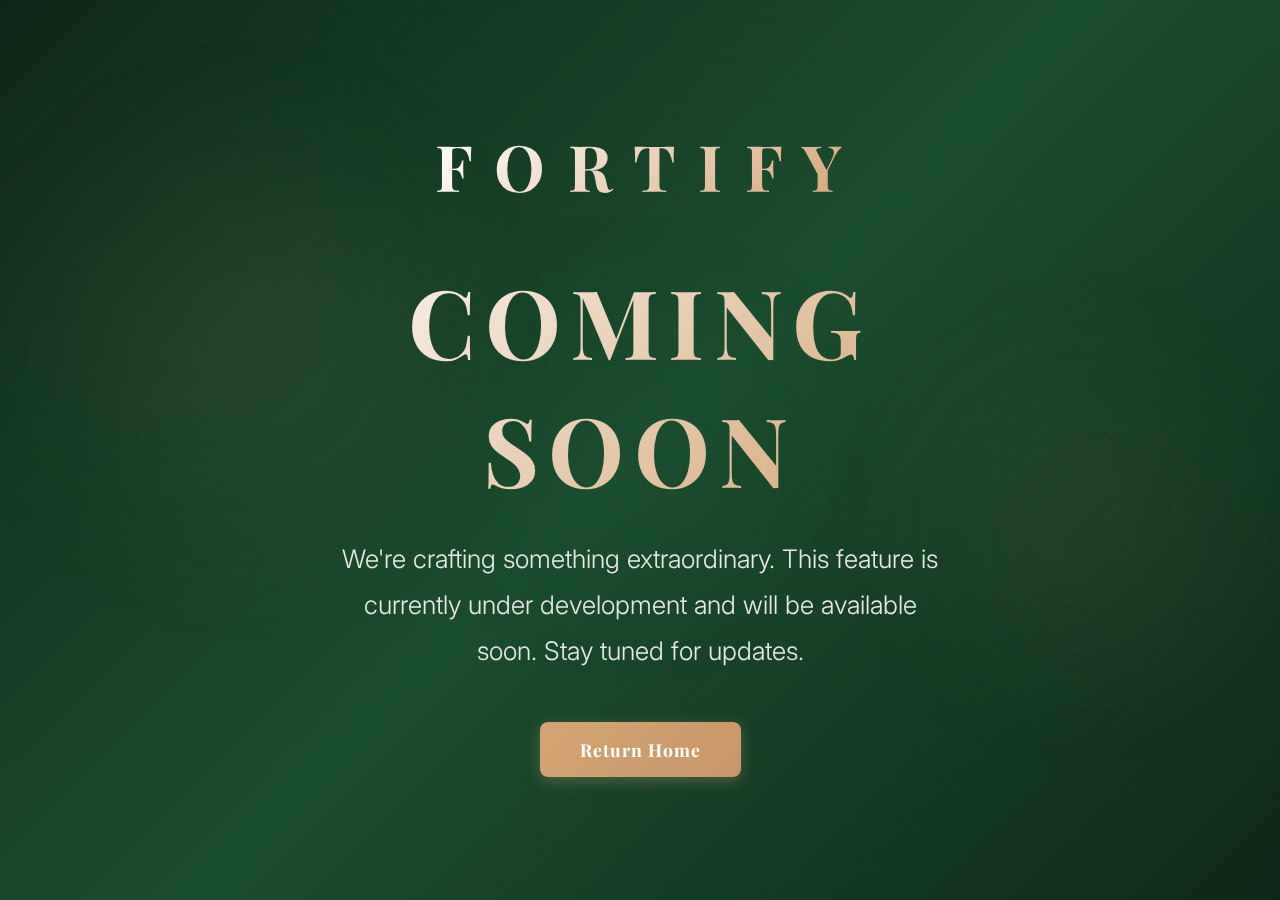
<file: comingsoon/index.html>
<!DOCTYPE html>
<html lang="en">
<head>
    <meta charset="UTF-8">
    <meta name="viewport" content="width=device-width, initial-scale=1.0">
    <title>Coming Soon - Fortify</title>
    <link rel="preconnect" href="https://fonts.googleapis.com">
    <link rel="preconnect" href="https://fonts.gstatic.com" crossorigin>
    <link href="https://fonts.googleapis.com/css2?family=Playfair+Display:wght@700&family=Inter:wght@300;400;500;600&display=swap" rel="stylesheet">
    <style>
        * {
            margin: 0;
            padding: 0;
            box-sizing: border-box;
        }

        :root {
            --dark-green: #0d2818;
            --medium-green: #1a4d2e;
            --light-green: #2d6a4f;
            --accent-beige: #d4a574;
            --accent-gold: #f4a261;
            --text-white: #ffffff;
            --text-light: #e8e8e8;
        }

        html {
            scroll-behavior: smooth;
            overflow-x: hidden;
            width: 100%;
            max-width: 100vw;
        }

        body {
            font-family: 'Inter', sans-serif;
            background: linear-gradient(135deg, #0d2818 0%, #1a4d2e 50%, #0d2818 100%);
            color: var(--text-white);
            min-height: 100vh;
            overflow-x: hidden;
            position: relative;
            width: 100%;
            max-width: 100vw;
            display: flex;
            align-items: center;
            justify-content: center;
            padding: 2rem;
        }

        .coming-soon-container {
            text-align: center;
            max-width: 800px;
            width: 100%;
            position: relative;
            z-index: 10;
            animation: fadeInUp 1s ease-out;
        }

        .logo-link {
            text-decoration: none;
            display: inline-block;
            margin-bottom: 3rem;
            transition: transform 0.3s ease;
        }

        .logo-link:hover {
            transform: scale(1.05);
        }

        .logo {
            font-family: 'Playfair Display', serif;
            font-size: clamp(2.5rem, 6vw, 4rem);
            font-weight: 700;
            letter-spacing: 4px;
            background: linear-gradient(135deg, #ffffff 0%, #d4a574 100%);
            -webkit-background-clip: text;
            -webkit-text-fill-color: transparent;
            background-clip: text;
        }

        .coming-soon-title {
            font-family: 'Playfair Display', serif;
            font-size: clamp(3rem, 8vw, 6rem);
            font-weight: 700;
            margin-bottom: 1.5rem;
            background: linear-gradient(135deg, #ffffff 0%, #d4a574 50%, #ffffff 100%);
            -webkit-background-clip: text;
            -webkit-text-fill-color: transparent;
            background-clip: text;
            background-size: 200% auto;
            animation: shimmer 3s ease-in-out infinite;
            letter-spacing: 0.1em;
        }

        .coming-soon-subtitle {
            font-size: clamp(1.2rem, 2vw, 1.8rem);
            color: var(--text-light);
            font-weight: 300;
            line-height: 1.8;
            margin-bottom: 3rem;
            max-width: 600px;
            margin-left: auto;
            margin-right: auto;
        }

        .back-button {
            background: linear-gradient(135deg, #d4a574 0%, #c8966a 100%);
            color: var(--text-white);
            border: none;
            padding: 1rem 2.5rem;
            border-radius: 8px;
            font-family: 'Playfair Display', serif;
            font-weight: 700;
            font-size: 1.1rem;
            cursor: pointer;
            transition: all 0.3s ease;
            box-shadow: 0 4px 15px rgba(212, 165, 116, 0.3);
            letter-spacing: 1px;
            text-decoration: none;
            display: inline-block;
        }

        .back-button:hover {
            transform: translateY(-2px);
            box-shadow: 0 6px 20px rgba(212, 165, 116, 0.4);
            background: linear-gradient(135deg, #e0b080 0%, #d4a574 100%);
        }

        /* Gradient Orbs for Background Effect */
        .gradient-orb {
            position: fixed;
            border-radius: 50%;
            filter: blur(80px);
            opacity: 0.3;
            animation: float 20s ease-in-out infinite;
            pointer-events: none;
        }

        .orb-1 {
            width: 500px;
            height: 500px;
            background: radial-gradient(circle, rgba(212, 165, 116, 0.4) 0%, transparent 70%);
            top: 10%;
            left: 0%;
            animation-delay: 0s;
            max-width: 50vw;
        }

        .orb-2 {
            width: 400px;
            height: 400px;
            background: radial-gradient(circle, rgba(244, 162, 97, 0.3) 0%, transparent 70%);
            bottom: 20%;
            right: 0%;
            animation-delay: 5s;
            max-width: 50vw;
        }

        .orb-3 {
            width: 350px;
            height: 350px;
            background: radial-gradient(circle, rgba(45, 106, 79, 0.4) 0%, transparent 70%);
            top: 50%;
            left: 50%;
            transform: translate(-50%, -50%);
            animation-delay: 10s;
            max-width: 50vw;
        }

        /* Grid Pattern */
        body::before {
            content: '';
            position: fixed;
            top: 0;
            left: 0;
            right: 0;
            bottom: 0;
            background-image: 
                repeating-linear-gradient(
                    0deg,
                    rgba(139, 90, 43, 0.2) 0px,
                    rgba(139, 90, 43, 0.2) 1px,
                    transparent 1px,
                    transparent 40px
                ),
                repeating-linear-gradient(
                    90deg,
                    rgba(139, 90, 43, 0.2) 0px,
                    rgba(139, 90, 43, 0.2) 1px,
                    transparent 1px,
                    transparent 40px
                );
            transform: rotate(45deg);
            transform-origin: center;
            background-size: 56.57px 56.57px;
            mask-image: linear-gradient(
                to bottom,
                rgba(0, 0, 0, 0.3) 0%,
                rgba(0, 0, 0, 0.2) 50%,
                rgba(0, 0, 0, 0.1) 100%
            );
            -webkit-mask-image: linear-gradient(
                to bottom,
                rgba(0, 0, 0, 0.3) 0%,
                rgba(0, 0, 0, 0.2) 50%,
                rgba(0, 0, 0, 0.1) 100%
            );
            pointer-events: none;
            z-index: 1;
        }

        @keyframes fadeInUp {
            from {
                opacity: 0;
                transform: translateY(40px);
            }
            to {
                opacity: 1;
                transform: translateY(0);
            }
        }

        @keyframes shimmer {
            0%, 100% {
                background-position: 0% center;
            }
            50% {
                background-position: 100% center;
            }
        }

        @keyframes float {
            0%, 100% {
                transform: translate(0, 0) scale(1);
            }
            33% {
                transform: translate(15px, -15px) scale(1.05);
            }
            66% {
                transform: translate(-10px, 10px) scale(0.95);
            }
        }

        @media (max-width: 768px) {
            .coming-soon-container {
                padding: 1rem;
            }
        }
    </style>
</head>
<body>
    <div class="gradient-orb orb-1"></div>
    <div class="gradient-orb orb-2"></div>
    <div class="gradient-orb orb-3"></div>

    <div class="coming-soon-container">
        <a href="../index.html" class="logo-link">
            <div class="logo">F O R T I F Y</div>
        </a>
        
        <h1 class="coming-soon-title">COMING SOON</h1>
        
        <p class="coming-soon-subtitle">
            We're crafting something extraordinary. This feature is currently under development and will be available soon. Stay tuned for updates.
        </p>
        
        <a href="../index.html" class="back-button">Return Home</a>
    </div>
</body>
</html>
</file>
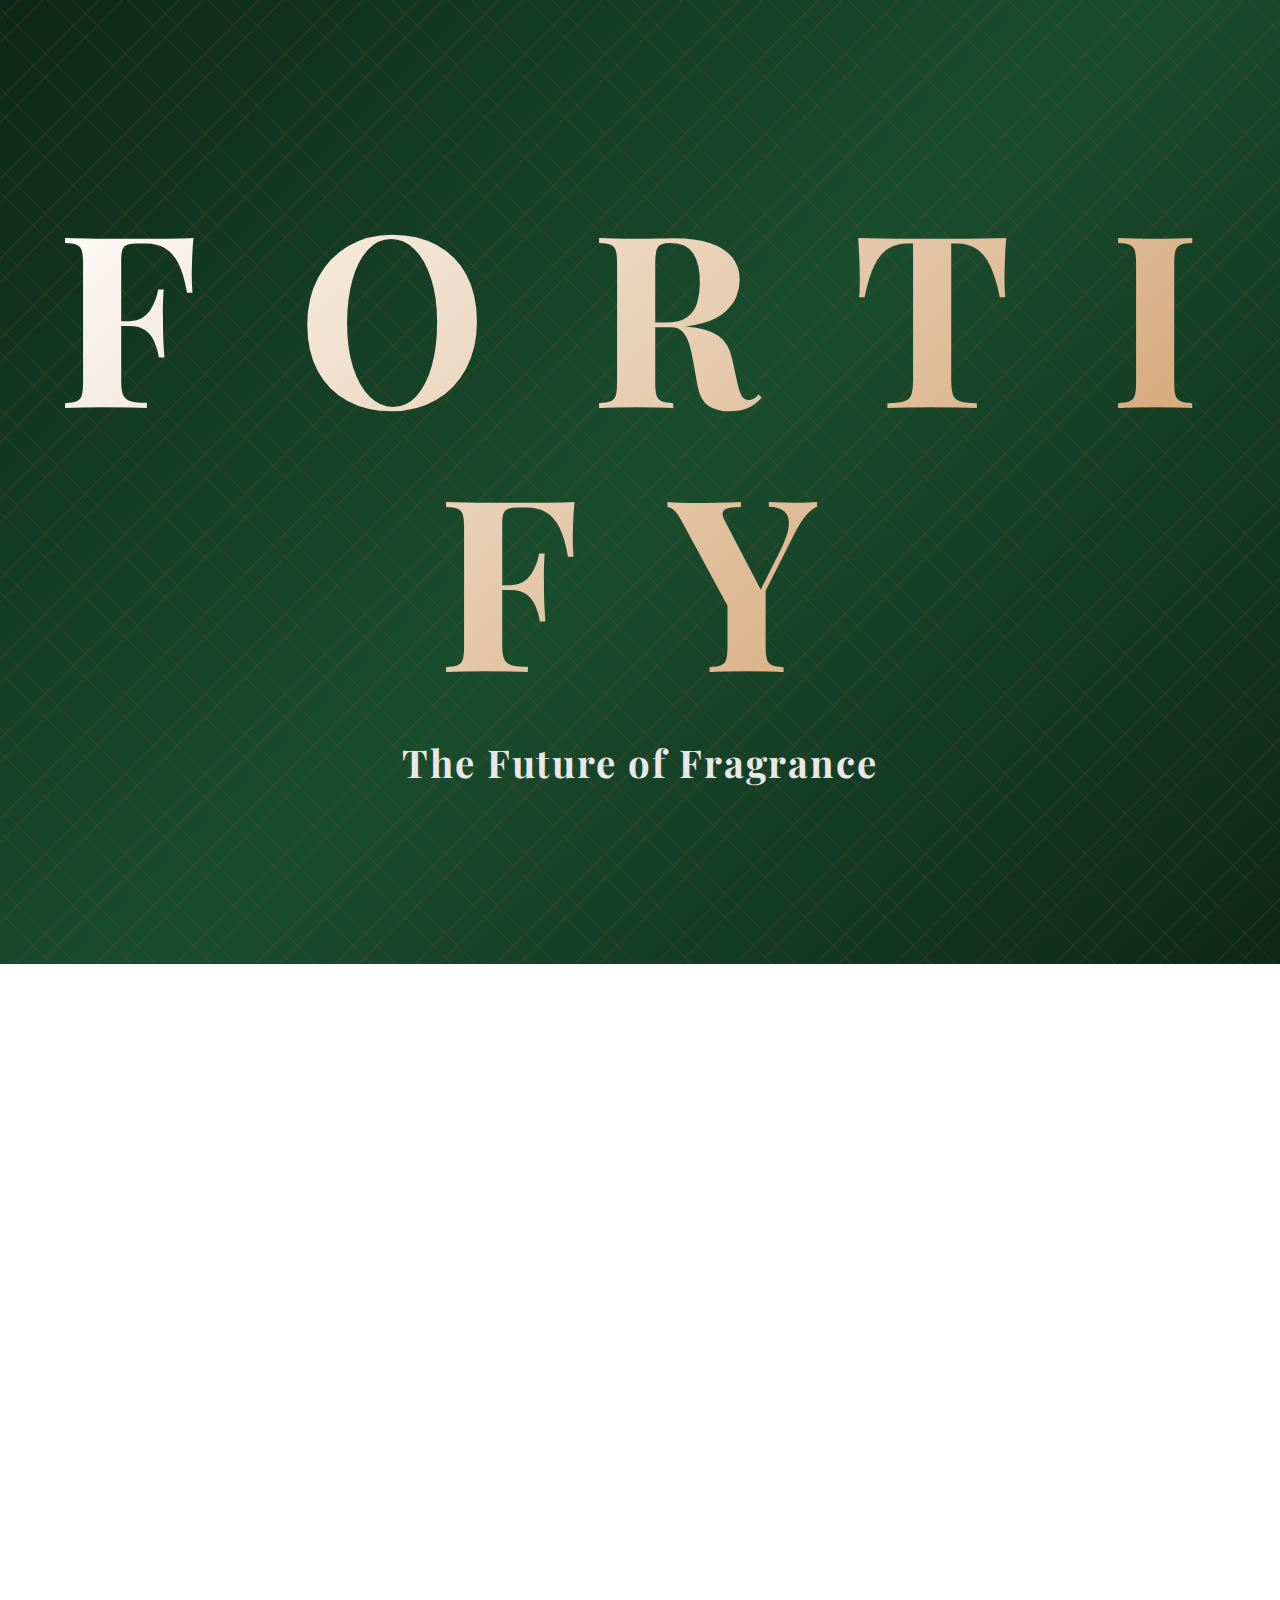
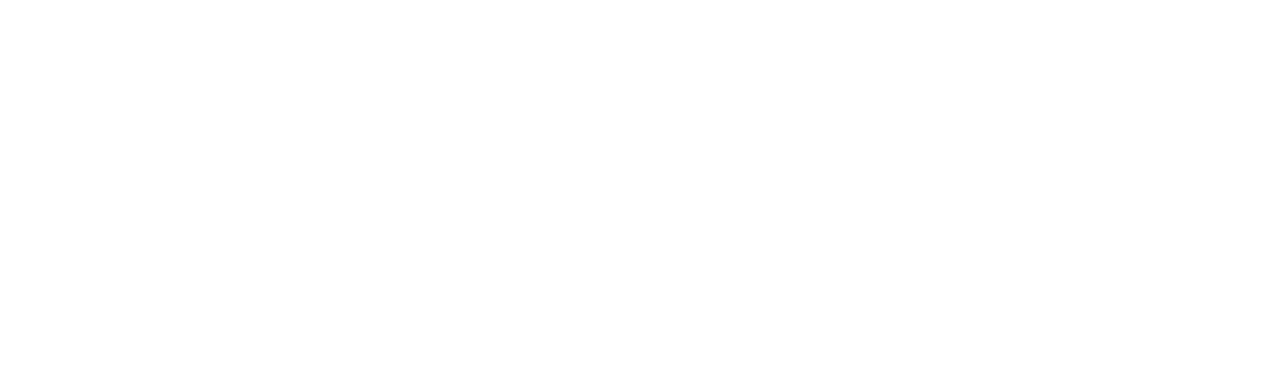
<file: logo/index.html>
<!DOCTYPE html>
<html lang="en">
<head>
    <meta charset="UTF-8">
    <meta name="viewport" content="width=device-width, initial-scale=1.0">
    <title>Fortify Logo</title>
    <link rel="preconnect" href="https://fonts.googleapis.com">
    <link rel="preconnect" href="https://fonts.gstatic.com" crossorigin>
    <link href="https://fonts.googleapis.com/css2?family=Playfair+Display:wght@700&family=Inter:wght@300;400;500;600&display=swap" rel="stylesheet">
    <style>
        * {
            margin: 0;
            padding: 0;
            box-sizing: border-box;
        }

        :root {
            --dark-green: #0d2818;
            --medium-green: #1a4d2e;
            --light-green: #2d6a4f;
            --accent-beige: #d4a574;
            --accent-gold: #f4a261;
            --text-white: #ffffff;
            --text-light: #e8e8e8;
        }

        html {
            overflow-x: hidden;
            width: 100%;
            max-width: 100vw;
        }

        body {
            font-family: 'Inter', sans-serif;
            background: linear-gradient(135deg, #0d2818 0%, #1a4d2e 50%, #0d2818 100%);
            color: var(--text-white);
            min-height: 100vh;
            overflow-x: hidden;
            position: relative;
            width: 100%;
            max-width: 100vw;
            display: flex;
            align-items: center;
            justify-content: center;
            padding: 2rem;
        }

        .logo-container {
            position: relative;
            width: 100%;
            min-height: 100vh;
            display: flex;
            flex-direction: column;
            align-items: center;
            justify-content: center;
            z-index: 10;
        }

        .logo-container::before {
            content: '';
            position: absolute;
            top: -50%;
            left: -50%;
            right: -50%;
            bottom: -50%;
            width: 200%;
            height: 200%;
            background-image: 
                repeating-linear-gradient(
                    0deg,
                    rgba(139, 90, 43, 0.2) 0px,
                    rgba(139, 90, 43, 0.2) 1px,
                    transparent 1px,
                    transparent 40px
                ),
                repeating-linear-gradient(
                    90deg,
                    rgba(139, 90, 43, 0.2) 0px,
                    rgba(139, 90, 43, 0.2) 1px,
                    transparent 1px,
                    transparent 40px
                );
            transform: rotate(45deg);
            transform-origin: center;
            background-size: 56.57px 56.57px;
            background-repeat: repeat;
            pointer-events: none;
            z-index: 1;
        }

        .logo-text {
            font-family: 'Playfair Display', serif;
            font-size: clamp(5rem, 20vw, 15rem);
            font-weight: 700;
            letter-spacing: 0.1em;
            background: linear-gradient(135deg, #ffffff 0%, #d4a574 50%, #ffffff 100%);
            -webkit-background-clip: text;
            -webkit-text-fill-color: transparent;
            background-clip: text;
            background-size: 200% auto;
            animation: shimmer 3s ease-in-out infinite;
            text-align: center;
            line-height: 1.1;
            margin-bottom: 2rem;
            position: relative;
            z-index: 10;
        }

        .logo-subtitle {
            font-family: 'Playfair Display', serif;
            font-size: clamp(1.5rem, 3vw, 2.5rem);
            color: var(--text-light);
            font-weight: 700;
            text-align: center;
            letter-spacing: 0.05em;
            position: relative;
            z-index: 10;
        }

        @keyframes shimmer {
            0%, 100% {
                background-position: 0% center;
            }
            50% {
                background-position: 100% center;
            }
        }

        @media (max-width: 768px) {
            .logo-text {
                font-size: clamp(4rem, 25vw, 10rem);
            }
            
            .logo-subtitle {
                font-size: clamp(1.2rem, 4vw, 2rem);
            }
        }
    </style>
</head>
<body>
    <div class="logo-container">
        <h1 class="logo-text">F O R T I F Y</h1>
        <p class="logo-subtitle">The Future of Fragrance</p>
    </div>
</body>
</html>
</file>
